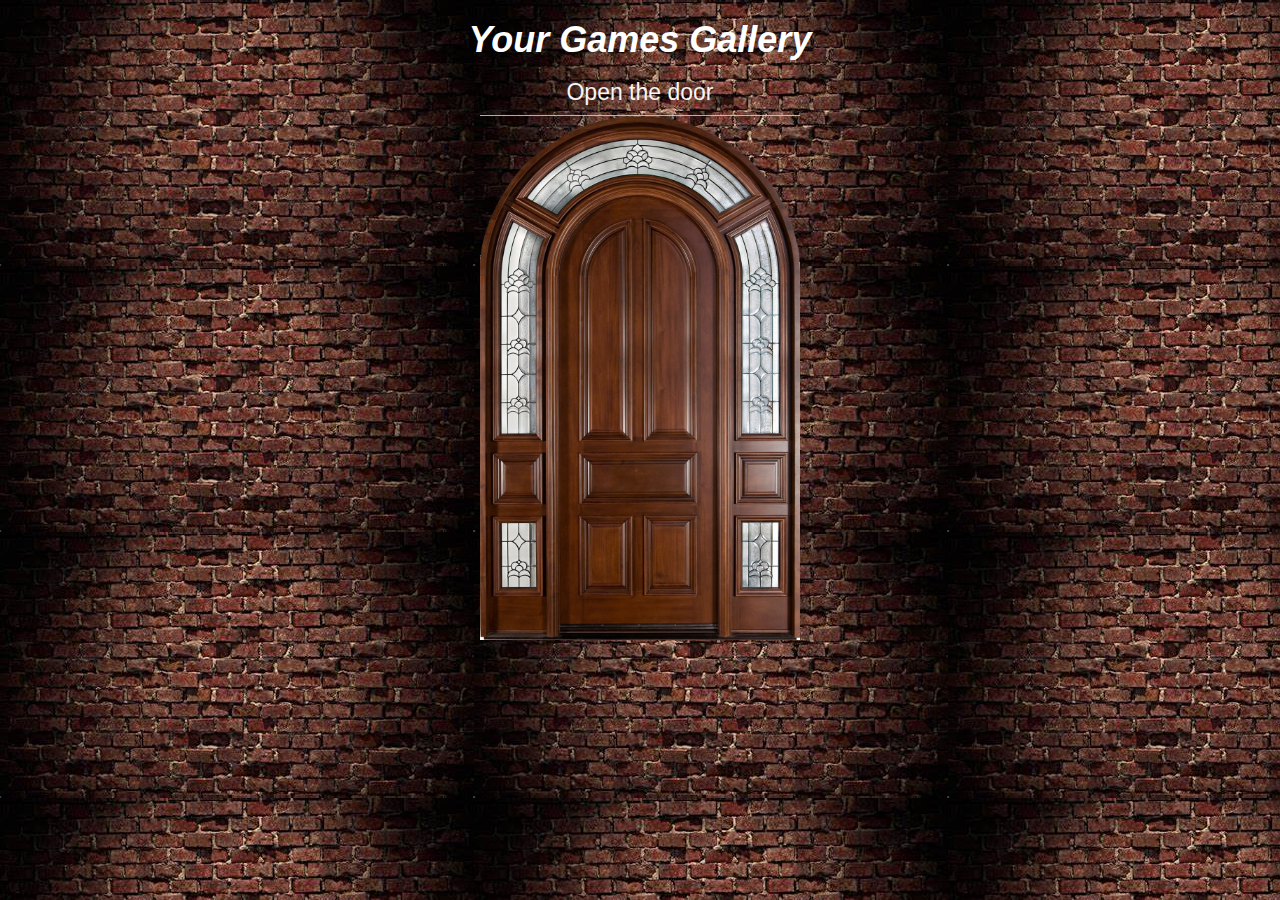
<file: index.html>
<!DOCTYPE html>
<html>
<head>
    <title>Land of Games</title>

<meta name="viewport" content="width=device-width, initial-scale=1">
<link rel="stylesheet" href="https://maxcdn.bootstrapcdn.com/bootstrap/3.4.0/css/bootstrap.min.css">
<script src="https://ajax.googleapis.com/ajax/libs/jquery/3.4.1/jquery.min.js"></script>
<script src="https://maxcdn.bootstrapcdn.com/bootstrap/3.4.0/js/bootstrap.min.js"></script>

<link rel="stylesheet" type="text/css" href="style.css">

<script src="main.js"></script>
</head> 
    <body class="body" id="center">
        <h1 id="head">Your Games Gallery</h1>
        <h3 id="head2">Open the door</h3>
        <img id="door" src="pic1.jpg" onclick="door()">
    </body>
</html>
</file>
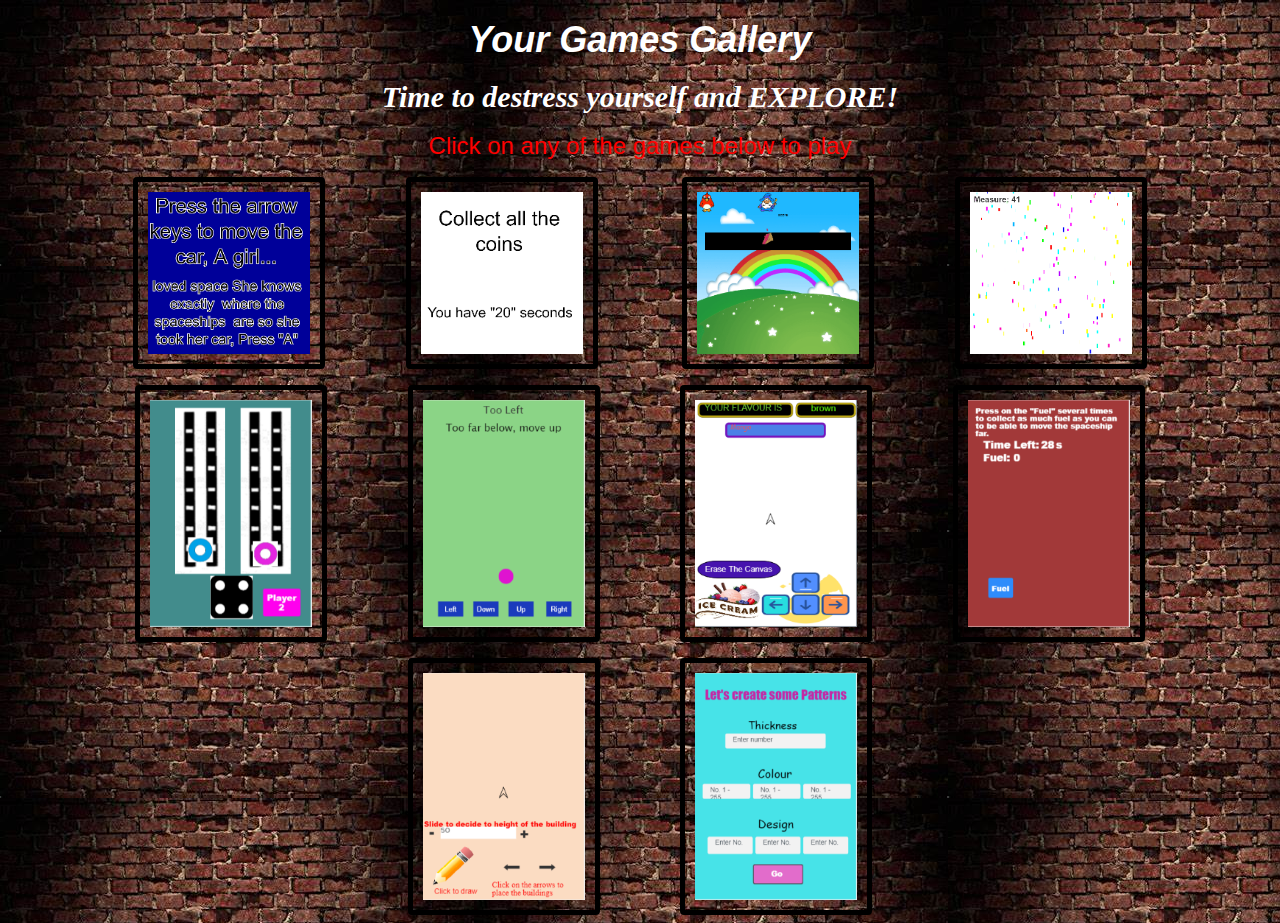
<file: second.html>
<!DOCTYPE html>
<html>
<head>
    <title>Land of Games</title>

<meta name="viewport" content="width=device-width, initial-scale=1">
<link rel="stylesheet" href="https://maxcdn.bootstrapcdn.com/bootstrap/3.4.0/css/bootstrap.min.css">
<script src="https://ajax.googleapis.com/ajax/libs/jquery/3.4.1/jquery.min.js"></script>
<script src="https://maxcdn.bootstrapcdn.com/bootstrap/3.4.0/js/bootstrap.min.js"></script>

<link rel="stylesheet" type="text/css" href="style.css">

<script src="main.js"></script>
</head> 
    <body class="body">
        <div id="center">
        <h1 id="head">Your Games Gallery</h1>
        <h3 id="head3">Time to destress yourself and EXPLORE!</h3>
    <h3 style="color: red;">Click on any of the games below to play</h3>
    </div>
        <div id="left">
        <a href="https://studio.code.org/projects/spritelab/ZVUDUYp2f3MRKy-zHUotZ_5CywAnVfn6WPzVceEGvUg"><img id="gameimg" src="G6.png"></a>
        <a href="https://studio.code.org/projects/spritelab/RzvBDo_yz9DvyMqH5iftW-rJcDl9SxkK5TdTtChxNkw"><img id="gameimg" src="G1.png"></a>.
        <a href="https://studio.code.org/projects/playlab/u32jjaAXugNY5ysuznwXqaqnU6JB1y6fKfWOq60u80c"><img id="gameimg" src="G5.png"></a>
        <a href="https://studio.code.org/projects/dance/nS_nk9Na8H42TYvLrqPksk5Jcm1-NAshuBQcgmc5H6Q"><img id="gameimg" src="G.png"></a><br>
        <a href="https://studio.code.org/projects/applab/qOQ6qg5HpljxbllIBUjsE-WWxd-Oilgn84nvpBRus6M"><img id="gameimg" src="G4.png"></a>
        <a href="https://studio.code.org/projects/applab/_TazqW-VV-BiL1C4P8Asdg7sEw6snlberv8ms0Wr1YA"><img id="gameimg" src="G2.png"></a>
        <a href="https://studio.code.org/projects/applab/CfEFARa6oTvVtHgW80U2Rns6k0mubux-HX0oBMZ-U3U"><img id="gameimg" src="G3.png"></a>
        <a href="https://studio.code.org/projects/applab/f7tV8HjYP6RfYSUiYE8zXewrIHcbdnZTEtTYFHu4CV8"><img id="gameimg" src="G7.png"></a><br>
        <a href="https://studio.code.org/projects/applab/SSH-XYxDn6FwHYR7V9VIws4iWmnVYIiCCv3TaX7qU5U"><img id="gameimg" src="G8.png"></a>
        <a href="https://studio.code.org/projects/applab/xFf9bQ5rrk553aRlopHRF5CKFHq28PRFVjgCD_Ydg6A"><img id="gameimg" src="G9.png"></a>
    </div>
    </body>
    </html>
</file>
<file: style.css>
.body{
    background-image: url(wall.jpg);
}
#center{
    text-align: center;
}
#left{
    text-align: center;
}
#door{
    width: 25%;
    height: 85%;
}
#head{
    color: white;
    font-weight: bold;
    font-style: italic;
    border-bottom: 10px;
}
#head2{
    color: whitesmoke;
    font-family: 'Trebuchet MS', 'Lucida Sans Unicode', 'Lucida Grande', 'Lucida Sans', Arial, sans-serif;
    font-size: 23px;
}
#head3{
    color: white;
    font-size:  30px;
    font-family: Georgia, 'Times New Roman', Times, serif;
    font-weight: bold;
    font-style: oblique;
}
#gameimg{
    width: 15%;
    height: 25%;
    border: 5px solid;
    border-color: black;
    border-radius: 4px;
    padding: 10px;
    margin: 8px;
    margin-left: 3%;
    margin-right: 3%;
}
#gameimg:hover{
    width: 16%;
    height: 26%;
    border-color: aqua;
    padding: 7px;
    margin-left: 2%;
    margin-right: 2%;
}
</file>
